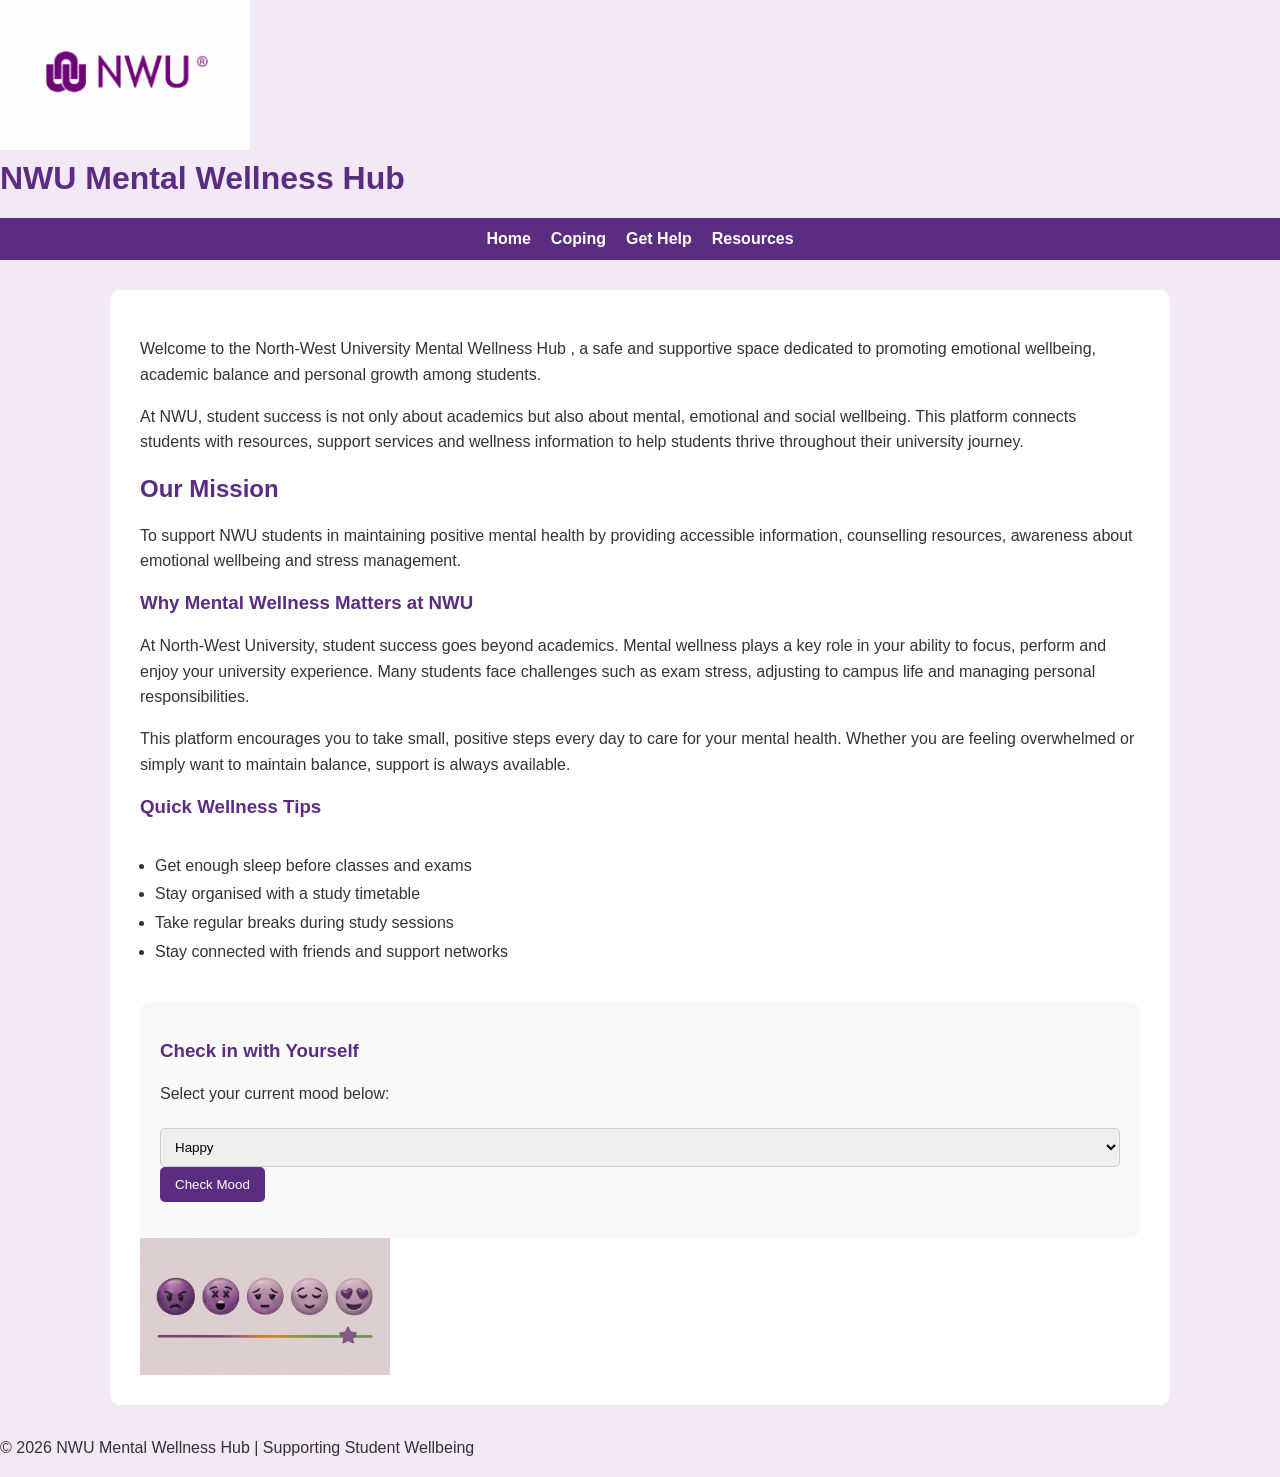
<file: index.html>
<index.html> 
<html lang="en">
<head>
   <meta charset="UTF-8">
   <meta name="viewport" content="width=device-width, initial-scale=1.0">
   <title>NWU Mental Wellness Hub </title>
   <link href="style.css" rel="stylesheet">
</header>
<body>
    <img src="nwu logo.png" width="250">
   <h1>NWU Mental Wellness Hub </h1>
   <nav>

        <a href="index.html">Home</a>

        <a href="coping.html">Coping</a>

        <a href="help.html">Get Help</a>

        <a href="resources.html">Resources</a>
    </nav>
</header>
<main>
    <p>
Welcome to the North-West University Mental Wellness Hub , a safe and supportive space dedicated to promoting emotional wellbeing, academic balance and personal growth among students.

<p>
At NWU, student success is not only about academics but also about mental, emotional and social wellbeing. This platform connects students with resources, support services and wellness information to help students thrive throughout their university journey.
</p>

<h2>Our Mission</h2>

<p>
To support NWU students in maintaining positive mental health by providing accessible information, counselling resources, awareness about emotional wellbeing and stress management.
</p>
    <section>

       <h3>Why Mental Wellness Matters at NWU</h3>

    <p>

    At North-West University, student success goes beyond academics. Mental wellness plays a key role in your ability to focus, perform and enjoy your university experience. Many students face challenges such as exam stress, adjusting to campus life and managing personal responsibilities.

    </p>

    <p>

    This platform encourages you to take small, positive steps every day to care for your mental health. Whether you are feeling overwhelmed or simply want to maintain balance, support is always available.

    </p> 

    </section>
    <section>

    <h3>Quick Wellness Tips</h3>
    <ul>

        <li>Get enough sleep before classes and exams</li>

        <li>Stay organised with a study timetable</li>

        <li>Take regular breaks during study sessions</li>

        <li>Stay connected with friends and support networks</li>

    </ul>

</section>
<body>
    <!-- MOOD CHECKER STARTS HERE -->

    <div class="mood-box">

        <h3>Check in with Yourself</h3>

        <p>Select your current mood below:</p>

        <select id="mood">

            <option value="happy">Happy</option>

            <option value="stressed">Stressed</option>

            <option value="anxious">Anxious</option>

        </select>

        <button onclick="checkMood()">Check Mood</button>

        <p id="result"></p>

    </div>

    <!-- MOOD CHECKER ENDS HERE -->
 <img src="mood.png" width="250">
</main>
<footer>

    <p>
        © 2026 NWU Mental Wellness Hub |
        Supporting Student Wellbeing
    </p>

</footer>
<script src="script.js"></script>
</body>
</html>
</file>
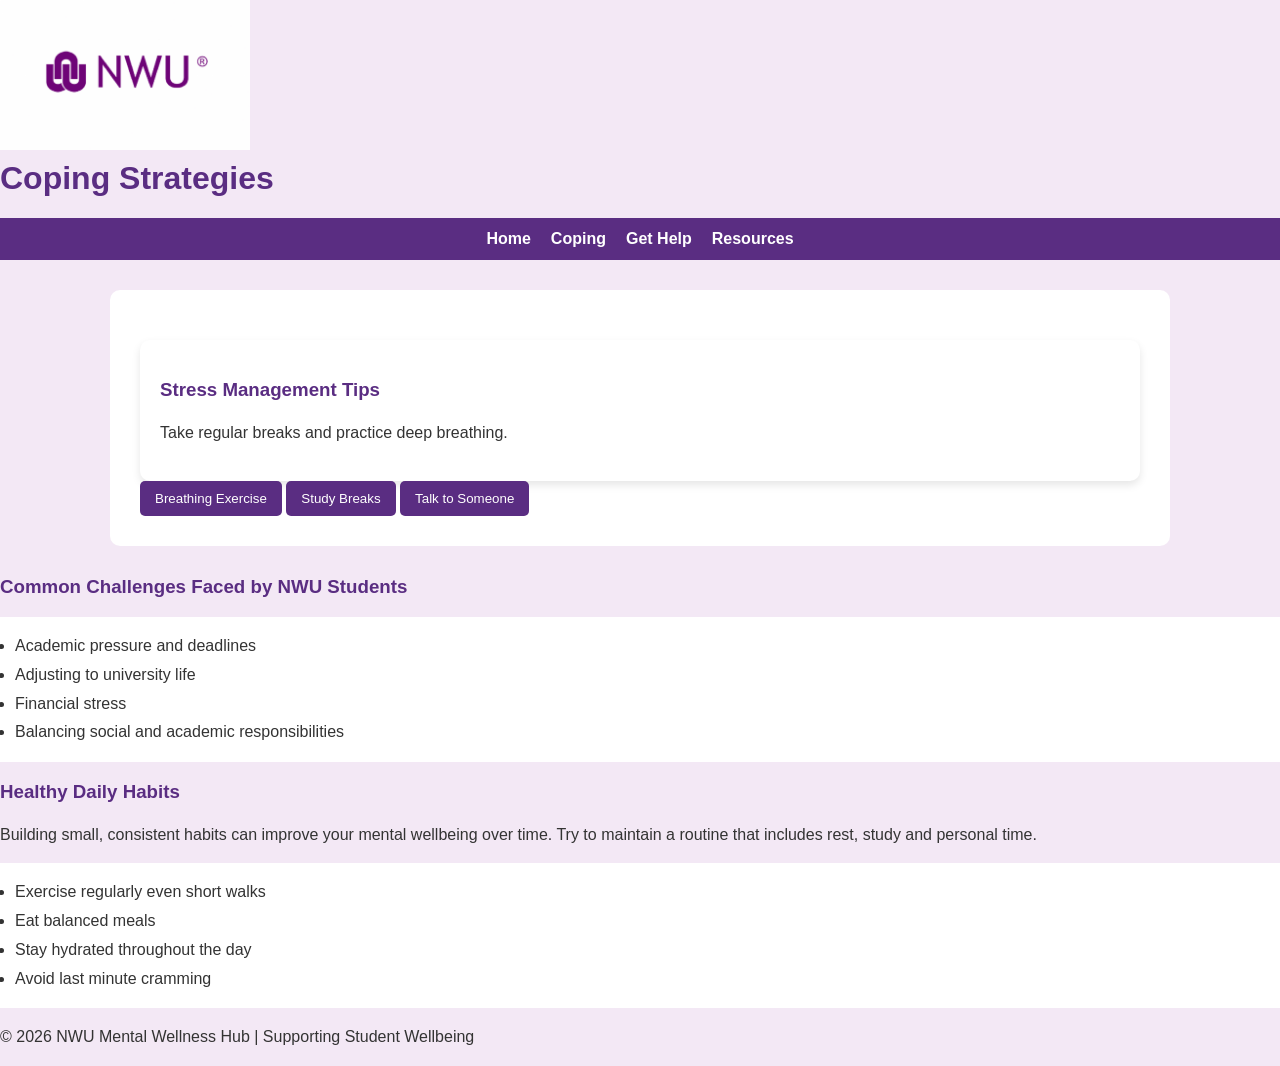
<file: Coping.html>
<coping.html>
<html lang="en">
<head>
   <meta charset="UTF-8">
   <meta name="viewport" content="width=device-width, initial-scale=1.0">
   <title>Coping Strategies</title>
   <link href="style.css" rel="stylesheet">
</head>
<body>
    <img src="nwu logo.png" width="250">
   <h1>Coping Strategies</h1>
   <nav>

        <a href="index.html">Home</a>

        <a href="coping.html">Coping</a>

        <a href="help.html">Get Help</a>

        <a href="resources.html">Resources</a>

    </nav>

</header>

<main>
<div class="card">
    <h3>Stress Management Tips</h3>
    <p>Take regular breaks and practice deep breathing.</p>
</div>

<button onclick="toggleContent('tip1')">Breathing Exercise</button>

<p id="tip1" style="display:none;">Take slow deep breaths for 5 minutes.</p>

<button onclick="toggleContent('tip2')">Study Breaks</button>

<p id="tip2" style="display:none;">Take a 10 minute break every hour.</p>

<button onclick="toggleContent('tip3')">Talk to Someone</button>

<p id="tip3" style="display:none;">Reach out to a friend or counsellor.</p>

</main>
<section>

    <h3>Common Challenges Faced by NWU Students</h3>

    <ul>

        <li>Academic pressure and deadlines</li>

        <li>Adjusting to university life</li>

        <li>Financial stress</li>

        <li>Balancing social and academic responsibilities</li>

    </ul>

</section>

<section>

    <h3>Healthy Daily Habits</h3>

    <p>

    Building small, consistent habits can improve your mental wellbeing over time. Try to maintain a routine that includes rest, study and personal time.

    </p>

    <ul>

        <li>Exercise regularly even short walks</li>

        <li>Eat balanced meals</li>

        <li>Stay hydrated throughout the day</li>

        <li>Avoid last minute cramming</li>

    </ul>

   </section>
<footer>

    <p>
        © 2026 NWU Mental Wellness Hub |
        Supporting Student Wellbeing
    </p>

</footer>
<script src="script.js"></script>
</body>
</html>
</file>
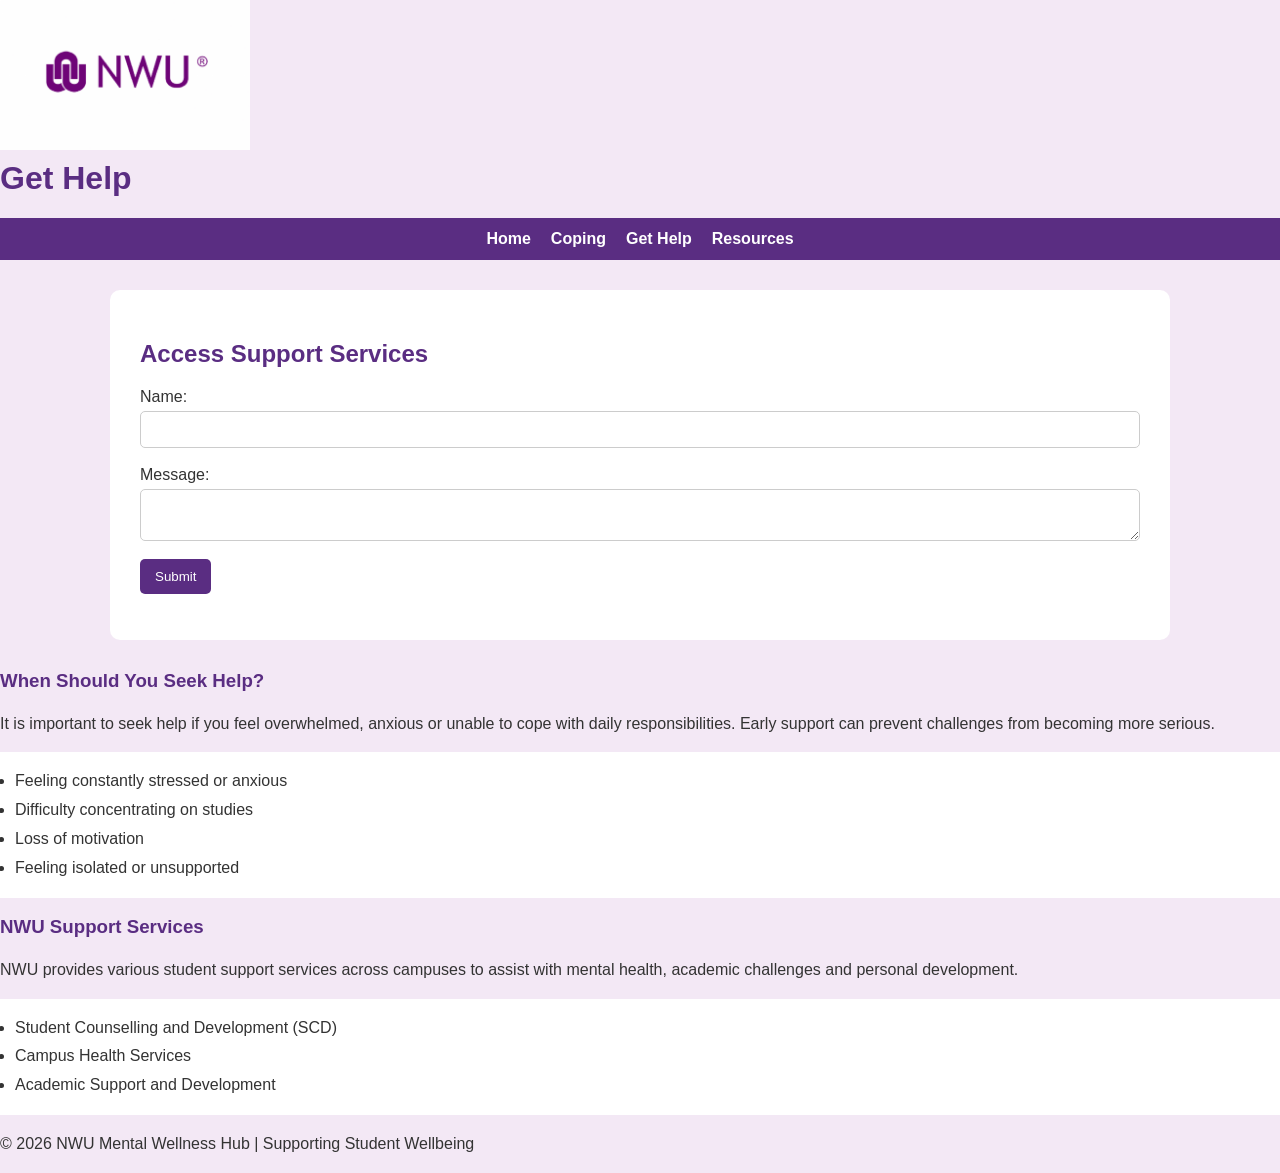
<file: Help.html>
<help.html>
<html lang="en">
<head>
   <meta charset="UTF-8">
   <meta name="viewport" content="width=device-width, initial-scale=1.0">
   <title>Get Help</title>
    <link href="style.css" rel="stylesheet">
</head>
<body>
     <img src="nwu logo.png" width="250">
   <h1> Get Help</h1>
   <nav>

        <a href="index.html">Home</a>

        <a href="coping.html">Coping</a>

        <a href="help.html">Get Help</a>

        <a href="resources.html">Resources</a>

    </nav>

</header>

<main>

<h2>Access Support Services</h2>

<form onsubmit="return validateForm()">

    <label>Name:</label><br>

    <input type="text" id="name"><br><br>

    <label>Message:</label><br>

    <textarea id="message"></textarea><br><br>

    <button type="submit">Submit</button>

</form>

</main>
<section>

    <h3>When Should You Seek Help?</h3>

    <p>

    It is important to seek help if you feel overwhelmed, anxious or unable to cope with daily responsibilities. Early support can prevent challenges from becoming more serious.

    </p>

    <ul>

        <li>Feeling constantly stressed or anxious</li>

        <li>Difficulty concentrating on studies</li>

        <li>Loss of motivation</li>

        <li>Feeling isolated or unsupported</li>

    </ul>

</section>

<section>

    <h3>NWU Support Services</h3>

    <p>

    NWU provides various student support services across campuses to assist with mental health, academic challenges and personal development.

    </p>

    <ul>

        <li>Student Counselling and Development (SCD)</li>

        <li>Campus Health Services</li>

        <li>Academic Support and Development</li>

    </ul>

</section>
<footer>

    <p>
        © 2026 NWU Mental Wellness Hub |
        Supporting Student Wellbeing
    </p>

</footer>
<script src="script.js"></script>
   
</body>
</html>
</file>
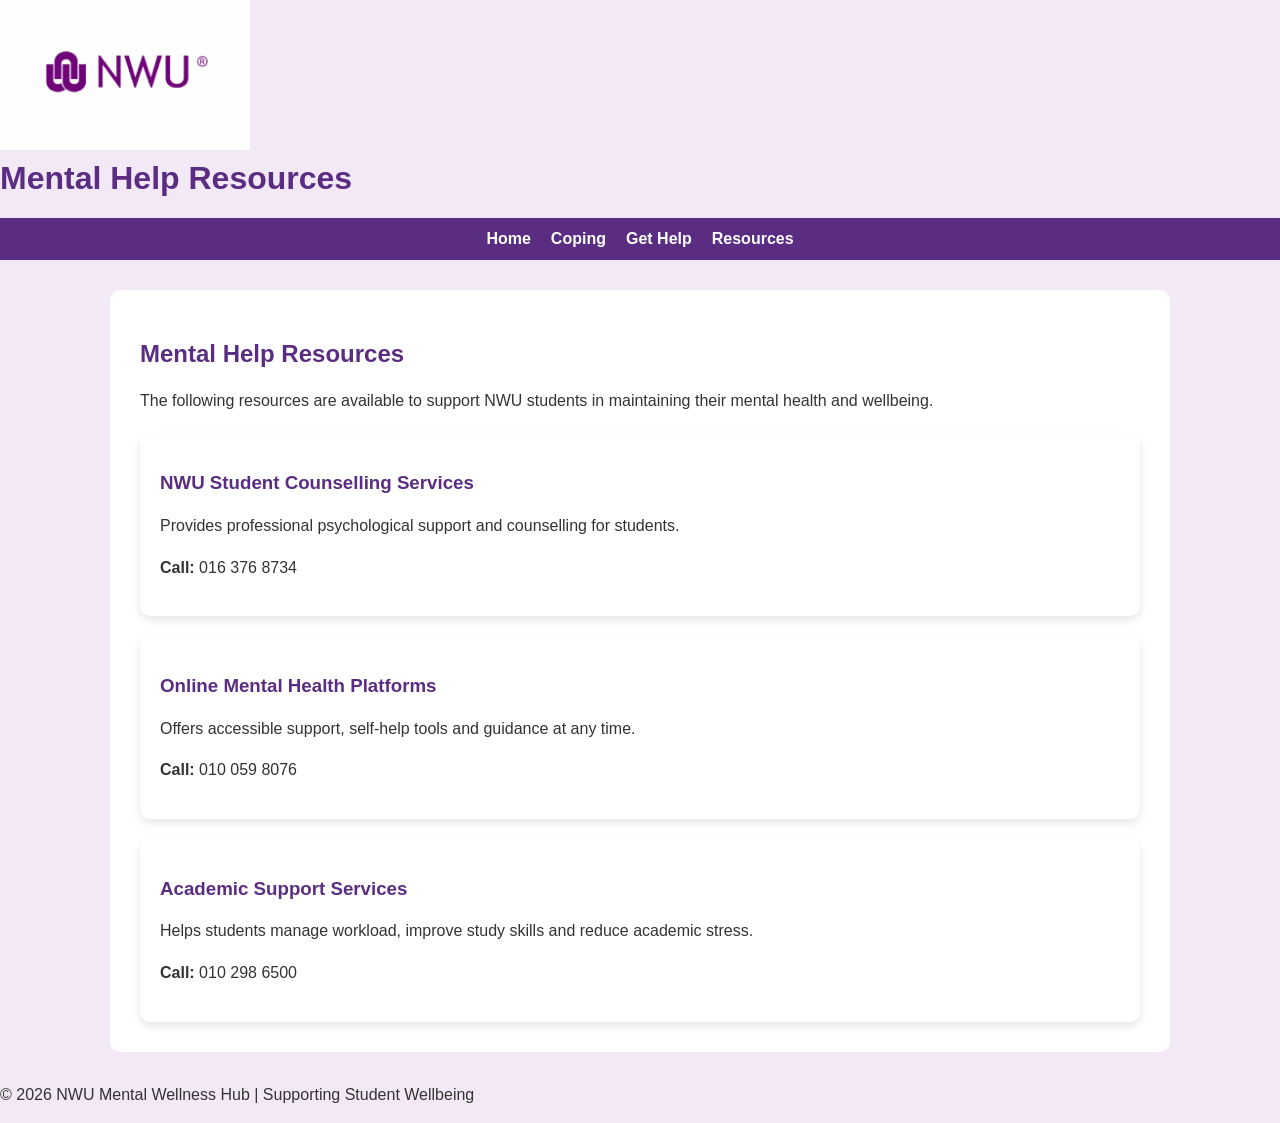
<file: Resources.html>
<resources.html>
<html lang="en">
<head>
   <meta charset="UTF-8">
   <meta name="viewport" content="width=device-width, initial-scale=1.0">
   <title>Resources</title>
    <link href="style.css" rel="stylesheet">
</head>
<body>
    <img src="nwu logo.png" width="250">
   <h1> Mental Help Resources</h1>
   <nav>

        <a href="index.html">Home</a>

        <a href="coping.html">Coping</a>

        <a href="help.html">Get Help</a>

        <a href="resources.html">Resources</a>

    </nav>

</header>
<main>

<h2>Mental Help Resources</h2>

<p>

The following resources are available to support NWU students in maintaining their mental health and wellbeing.

</p>

<div class="container">

    <div class="card">

        <h3>NWU Student Counselling Services</h3>

        <p>Provides professional psychological support and counselling for students.</p>

        <p><strong>Call:</strong> 016 376 8734</p>

    </div>

    <div class="card">

        <h3>Online Mental Health Platforms</h3>

        <p>Offers accessible support, self-help tools and guidance at any time.</p>

        <p><strong>Call:</strong> 010 059 8076</p>

    </div>

    <div class="card">

        <h3>Academic Support Services</h3>

        <p>Helps students manage workload, improve study skills and reduce academic stress.</p>

        <p><strong>Call:</strong> 010 298 6500</p>

    </div>

</div>

</main>
<footer>

    <p>
        © 2026 NWU Mental Wellness Hub |
        Supporting Student Wellbeing
    </p>

</footer>
<script src="script.js"></script>

</body>
</html>
</file>
<file: style.css>
body{
    background-color: rgb(203, 184, 175);
}
h1{ color: purple; } h2{ color: purple; } h3{ color: purple; }
ul{ background-color: white; padding: 15px; } table{ border-collapse: collapse; width: 100%; } th, td{ border: 1px solid #ccc; padding: 10px; } 

/* BODY */
body {
    margin: 0;
    font-family: Arial, sans-serif;
    background-color: #f3e8f5;
    color: #333;
}

/* HEADER */
header {
    background-color: white;
    text-align: center;
    padding: 20px;
}

/* LOGO */
.logo {
    width: 120px;
    height: auto;
}

/* TITLE */
h1 {
    color: #5a2d82;
    margin-top: 10px;
}

/* NAVIGATION */
nav {
    display: flex;
    justify-content: center;
    gap: 20px;
    background-color: #5a2d82;
    padding: 12px;
}

/* NAV LINKS */
nav a {
    color: white;
    text-decoration: none;
    font-weight: bold;
}

/* HOVER EFFECT */
nav a:hover {
    text-decoration: underline;
}

/* MAIN CONTENT */
main {
    max-width: 1000px;
    margin: 30px auto;
    background-color: white;
    padding: 30px;
    border-radius: 10px;
}

/* HEADINGS */
h2, h3 {
    color: #5a2d82;
}

/* PARAGRAPHS */
p {
    line-height: 1.6;
    font-size: 16px;
}

/* LISTS */
ul {
    line-height: 1.8;
}

/* MOOD SECTION */
.mood-box {
    margin-top: 20px;
    padding: 20px;
    background-color: #f9f9f9;
    border-radius: 10px;
}

/* BUTTONS */
button {
    background-color: #5a2d82;
    color: white;
    border: none;
    padding: 10px 15px;
    border-radius: 5px;
    cursor: pointer;
}

/* BUTTON HOVER */
button:hover {
    background-color: #7b45b0;
}

/* RESPONSIVE DESIGN */
@media (max-width: 600px) {

    nav {
        flex-direction: column;
        align-items: center;
    }

    main {
        margin: 10px;
        padding: 15px;
    }
}
.card {
    background-color: white;
    padding: 20px;
    margin-top: 20px;
    border-radius: 10px;
    box-shadow: 0 4px 8px rgba(0,0,0,0.1);
}
button {
    background-color: #5a2d82;
    color: white;
    padding: 10px 18px;
    border: none;
    border-radius: 6px;
    cursor: pointer;
}

button:hover {
    background-color: #7b45b0;
}
input,
textarea,
select {

    width: 100%;
    padding: 10px;
    margin-top: 5px;
    border-radius: 5px;
    border: 1px solid #ccc;
}

button {

    background-color: #5a2d82;
    color: white;
    padding: 10px 15px;
    border: none;
    border-radius: 5px;
    cursor: pointer;
}

button:hover {

    background-color: #7b45b0;
}
@media (max-width: 600px) {

    nav {

        flex-direction: column;
        align-items: center;
    }

    main {

        margin: 10px;
        padding: 15px;
    }

    h1 {

        font-size: 24px;
    }
}
nav a {

    transition: 0.3s;
}

nav a:hover {

    color: #ffd700;
}
</file>
